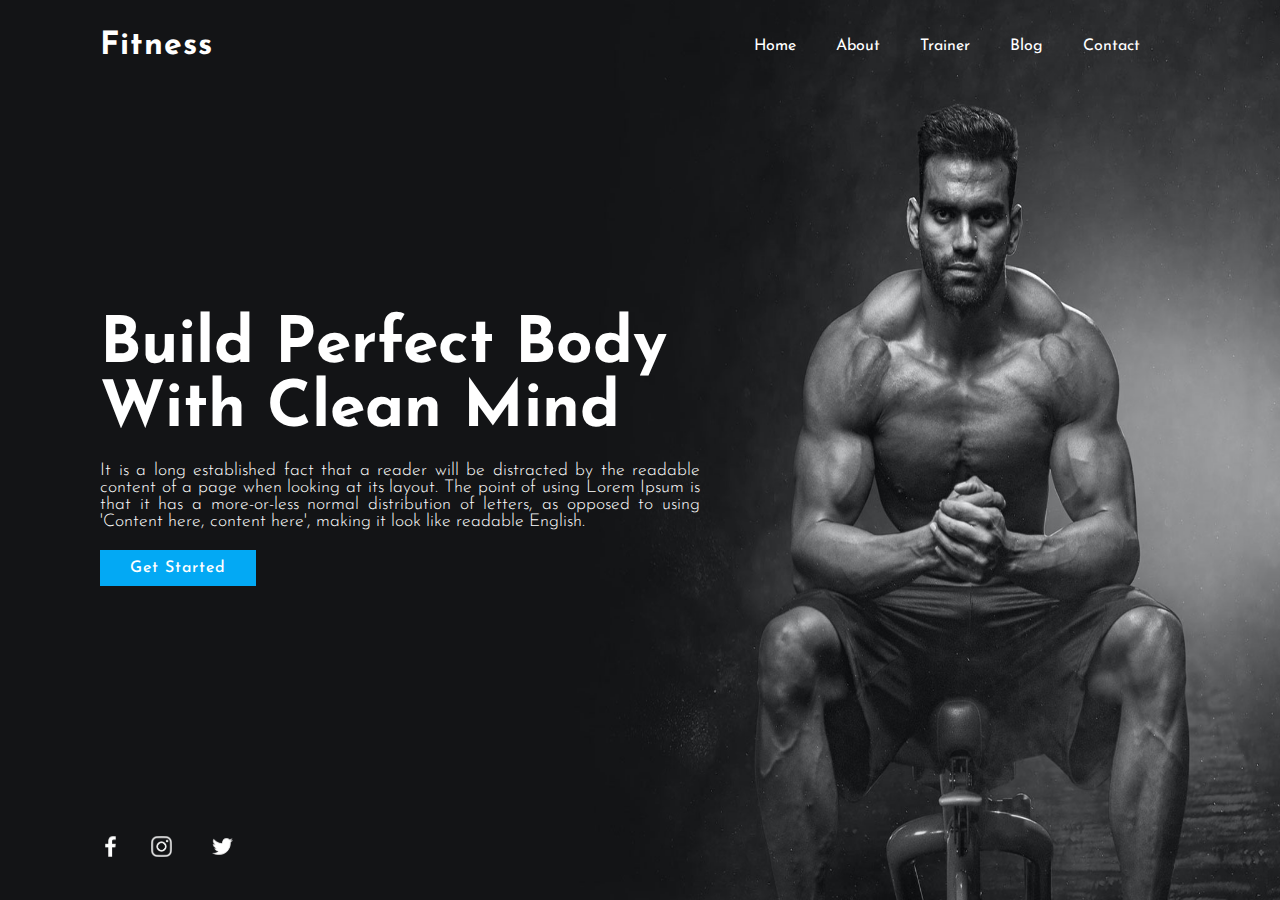
<file: index.html>
<!DOCTYPE html>
 <html>
  <head>
   <title>Landing Page</title>
   <meta charset="UTF-8">
   <meta name="viewport" content="width=device-width,initial-scale=1.0">
   <link rel="stylesheet" type="text/css" href="style.css">
   
  </head>
  <body>
  
  <section>
   <header>
    <a href="#" class="logo">Fitness</a>
	
	<div class="togglebtn" onclick="togglebtn();"></div>
	
	 <ul class="navigation">
	  <li><a href="#">Home</a></li>
	  <li><a href="#">About</a></li>
	  <li><a href="#">Trainer</a></li>
	  <li><a href="#blog">Blog</a></li>
	  <li><a href="#contact">Contact</a></li>
	 </ul>
   </header>
    <div class="content">
	 <div class="contentBox">
	  <h2>Build Perfect Body<br/>
	      With Clean Mind</h2>
	  <p>It is a long established fact that a reader will be distracted by the readable content of a page when looking at its layout. The point of using Lorem Ipsum is that it has a more-or-less normal distribution of letters, as opposed to using 'Content here, content here', making it look like readable English.
	  </p>
	 <a href="#">Get Started</a>
	 </div>
	</div>
	
	<ul class="social">
	 <li><a href="#"><img src="facebook.png"></a></li>
	 <li><a href="#"><img src="instagram.png"></a></li>
	 <li><a href="#"><img src="twitter.png"></a></li>
	</ul>
	
  </section>
  
  
   
   <script type="text/javascript">
  
  function togglebtn(){
  const togglebtn = document.querySelector('.togglebtn');
  const navigation = document.querySelector('.navigation');
  togglebtn.classList.toggle('active');
  navigation.classList.toggle('active');
  }
  
  </script>
  </body>
  
  
 
 </html>
</file>
<file: style.css>
@import url('https://fonts.googleapis.com/css2?family=Josefin+Sans&display=swap');
*{
	margin:0px;
	padding:0px;
	box-sizing:border-box;
	font-family: 'Josefin Sans', sans-serif;
}
section{
	position:relative;
	width:100%;
	min-height:100vh;
	background:url('bg.jpg');
	
	background-size:cover;
	background-size:100% 100%;
	background-position:center center;
	
	display:flex;
	justify-content:flex-start;
	align-items:center;
	
	padding:100px;
}

header{
	position:absolute;
	top:0;
	left:0;
	width:100%;
	padding:30px 100px;
	display:flex;
	justify-content:space-between;
	align-items:center;
}

header .logo{
	position:relative;
	font-size:2em;
	text-transform:uppecase;
	color:#fff;
	text-decoration:none;
	font-weight:700;
	letter-spacing:1px;
	
}

header .navigation{
    position:relative;
	display:flex;
}

header .navigation li{
	list-style:none;
}

header .navigation li a{
	display:inline-block;
	color:#fff;
	text-decoration:none;
	margin-right:40px;
}

header .navigation li a:hover{
	color:#03a9f4;
}

.content{
	max-width:600px;
	
}

.content .contentBox h2{
	font-size:4em;
	color:#fff;
	line-height:1em;
}

.content .contentBox p{
	font-size:1.1em;
	color:#fff;
	font-weight:300;
	margin:20px 0;
	text-align:justify;
}

.content .contentBox a{
	display:inline-block;
	background-color:#03a9f4;
	padding:10px 30px;
	color:#fff;
	text-decoration:none;
	letter-spacing:1px;
	font-weight:500;
	
}

.social{
	position:absolute;
	bottom:30px;
	display:flex;
}

.social li{
	list-style:none;
	display:flex;
	justify-content:center;
	align-items:center;
}

.social li a {
	position:relative;
	display:inline-block;
	margin-right:20px;
	filter:invert(1);
	transform:scale(0.5);
}

@media (max-width:1089px){
	header{
		padding:15px 40px;
	}
	section{
		padding:40px;
		background:url('bg2.jpg');
		background-position:center;
		background-size:cover;
		
		
	}
	.content .contentBox h2{
		font-size: 2.5em;
	}
	.content .contentBox p{
		font-size: 1em;
	}
	
	header .navigation{
		position:fixed;
		top:0;
		bottom:0;
		left:0;
		right:0;
		background:#000;
		z-index:10;
		display:none;
		justify-content:center;
		align-items:center;
		flex-direction:column;
	}
	
	header .navigation li a{
		font-size:24px;
		margin:10px 0;
		
	}
	
	.togglebtn{
		position:relative;
		width:30px;
		height:30px;
		background:url('menu.png');
		background-position:center;
		background-size:30px;
		background-repeat:no-repeat;
		cursor:pointer;
		z-index:11;
	}
	
	.togglebtn.active{
		background:url('close.png');
		background-position:center;
		background-size:24px;
		background-repeat:no-repeat;
		cursor:pointer;
	}
	
	header .navigation.active{
		display:flex;
	}
}
@media only screen and (min-width:320px) and (max-width:500px){
	.content .contentBox h2 {
    font-size: 1.5em;
}
	.content {
    max-width: 600px;
    margin-top: 3em;
}
	.social {
    position: absolute;
    bottom: 55px;
    display: flex;
}
}
</file>
